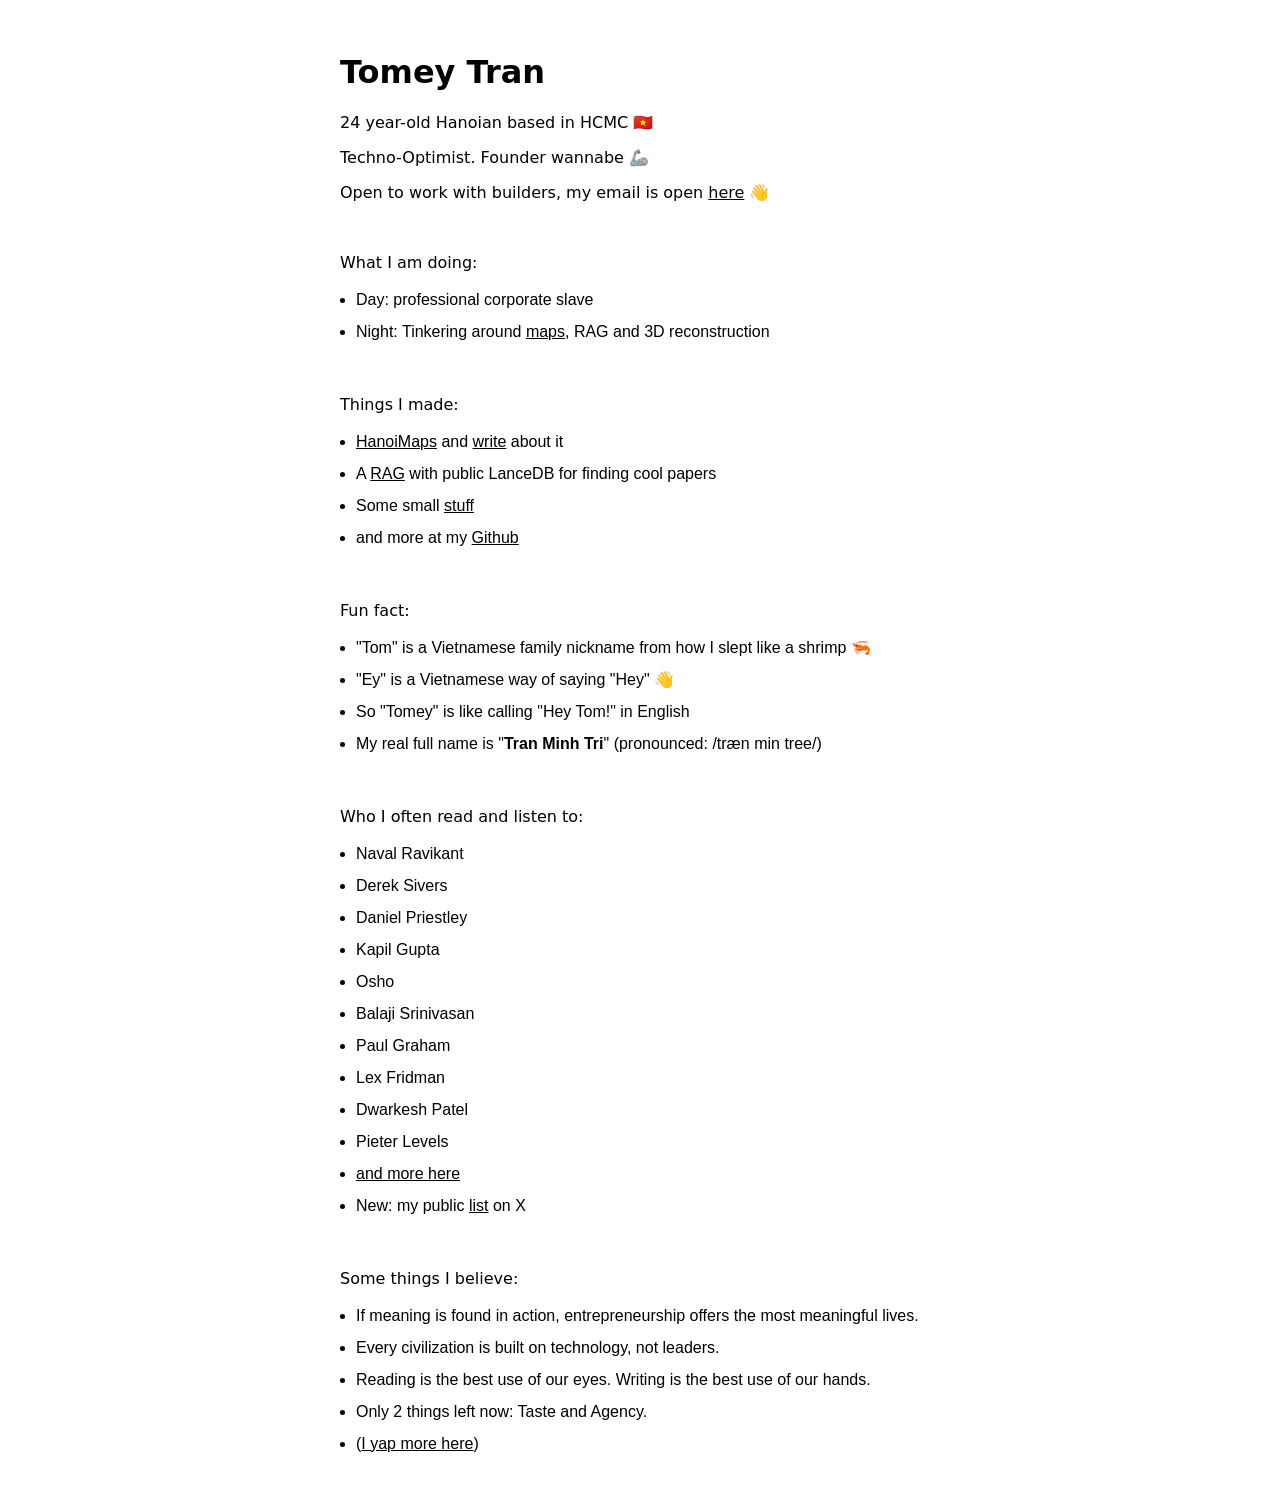
<file: index.html>
<!DOCTYPE html>
<html lang="en">
  <head>
    <meta charset="UTF-8" />
    <meta name="viewport" content="width=device-width, initial-scale=1.0" />
    <title>Tomey Tran — Hanoian Indie Hacker, Coder, and Writer</title>
    <meta
      name="description"
      content="Hi, I'm Tomey Tran, a Hanoian indie hacker who designs, codes, and writes. Explore my tech projects, historical maps, and thoughts on entrepreneurship."
    />
    <meta
      name="keywords"
      content="Tomey Tran, Indie Hacker, Vietnam, Hanoi, Tech Projects, French Colonial Villas Map, Chrome Extension, Vietnamese Developer"
    />
    <meta name="author" content="Tomey Tran" />
    <meta name="robots" content="index, follow" />

    <!-- Favicon -->
    <link rel="icon" type="image/png" href="/favicon.png" />

    <!-- Canonical URL -->
    <link rel="canonical" href="https://tmtri3102.github.io" />

    <!-- DNS Prefetch -->
    <link rel="dns-prefetch" href="//x.com" />
    <link rel="dns-prefetch" href="//github.com" />

    <!-- Preload critical image -->
    <link
      rel="preload"
      as="image"
      href="https://pbs.twimg.com/profile_images/1937166294333186048/-cN_wAtL_400x400.jpg"
      type="image/jpeg"
    />

    <!-- Open Graph -->
    <meta
      property="og:title"
      content="Tomey Tran — Indie Hacker & Techno-Optimist from Hanoi"
    />
    <meta
      property="og:description"
      content="A Vietnamese maker who designs, codes, and writes. See my projects and tech musings."
    />
    <meta
      property="og:image"
      content="https://pbs.twimg.com/profile_images/1937166294333186048/-cN_wAtL_400x400.jpg"
    />
    <meta property="og:url" content="https://tmtri3102.github.io" />
    <meta property="og:type" content="website" />
    <meta property="og:site_name" content="Tomey Tran" />

    <!-- Twitter -->
    <meta name="twitter:card" content="summary_large_image" />
    <meta
      name="twitter:title"
      content="Tomey Tran — Indie Hacker & Techno-Optimist from Hanoi"
    />
    <meta
      name="twitter:description"
      content="Vietnamese maker building useful and beautiful things on the internet."
    />
    <meta
      name="twitter:image"
      content="https://pbs.twimg.com/profile_images/1937166294333186048/-cN_wAtL_400x400.jpg"
    />

    <!-- Structured Data -->
    <script type="application/ld+json">
      {
        "@context": "https://schema.org",
        "@type": "Person",
        "name": "Tomey Tran",
        "url": "https://tmtri3102.github.io",
        "sameAs": ["https://x.com/justtomey", "https://github.com/tmtri3102"],
        "jobTitle": "Indie Hacker",
        "address": {
          "@type": "PostalAddress",
          "addressLocality": "Hanoi",
          "addressCountry": "Vietnam"
        }
      }
    </script>

    <!-- Theme -->
    <meta name="theme-color" content="#ffffff" />
    <link rel="stylesheet" href="style.css" />
  </head>
  <body>
    <div class="container">
      <h1>Tomey Tran</h1>
      <p><span id="age"></span> year-old Hanoian based in HCMC 🇻🇳</p>
      <script>
        document.getElementById("age").textContent =
          new Date().getFullYear() - 2002;
      </script>
      <p>Techno-Optimist. Founder wannabe 🦾</p>
      <p>
        Open to work with builders, my email is open
        <a
          target="_blank"
          href="https://mail.google.com/mail/u/0/?fs=1&source=mailto&tf=cm&to=tomtran.creator@gmail.com"
          target="_blank"
          ><u>here</u></a
        >
        👋
      </p>
      <br />
      <p>What I am doing:</p>
      <ul>
        <li>Day: professional corporate slave</li>
        <li>
          Night: Tinkering around
          <a href="https://hanoimaps.github.io" target="_blank"><u>maps</u></a
          >, RAG and 3D reconstruction
        </li>
      </ul>
      <br />
      <p>Things I made:</p>
      <ul>
        <li>
          <a href="https://linktr.ee/villasmap" target="_blank"
            ><u>HanoiMaps</u></a
          >
          and
          <a href="https://www.threads.com/@tomeyinhanoi" target="_blank"
            ><u>write</u></a
          >
          about it
        </li>
        <li>
          A
          <a
            href="https://github.com/tmtri3102/rag-3dreconstruction"
            target="_blank"
            ><u>RAG</u></a
          >
          with public LanceDB for finding cool papers
        </li>
        <li>
          Some small
          <a
            href="https://www.linkedin.com/feed/update/urn:li:activity:7419676209694879744/?originTrackingId=fITHdWBeL1Bhy4TXLXtwOQ%3D%3D"
            target="_blank"
            ><u>stuff</u></a
          >
        </li>
        <li>
          and more at my
          <a
            href="https://github.com/tmtri3102?tab=repositories&q=&type=public&language=&sort="
            target="_blank"
            ><u>Github</u></a
          >
        </li>
      </ul>
      <br />
      <p>Fun fact:</p>
      <ul>
        <li>
          "Tom" is a Vietnamese family nickname from how I slept like a shrimp
          🦐
        </li>
        <li>"Ey" is a Vietnamese way of saying "Hey" 👋</li>
        <li>So "Tomey" is like calling "Hey Tom!" in English</li>
        <li>
          My real full name is "<strong>Tran Minh Tri</strong>" (pronounced:
          /træn min tree/)
        </li>
      </ul>
      <br />
      <p>Who I often read and listen to:</p>
      <ul>
        <li>Naval Ravikant</li>
        <li>Derek Sivers</li>
        <li>Daniel Priestley</li>
        <li>Kapil Gupta</li>
        <li>Osho</li>
        <li>Balaji Srinivasan</li>
        <li>Paul Graham</li>
        <li>Lex Fridman</li>
        <li>Dwarkesh Patel</li>
        <li>Pieter Levels</li>
        <li>
          <u>
            <a href="https://x.com/justtomey/following" target="_blank"
              >and more here</a
            ></u
          >
        </li>
        <li>
          New: my public
          <a
            href="https://x.com/i/lists/2023148526084243661?s=20"
            target="_blank"
            ><u>list</u></a
          >
          on X
        </li>
      </ul>
      <br />
      <p>Some things I believe:</p>
      <ul>
        <li>
          If meaning is found in action, entrepreneurship offers the most
          meaningful lives.
        </li>
        <li>Every civilization is built on technology, not leaders.</li>
        <li>
          Reading is the best use of our eyes. Writing is the best use of our
          hands.
        </li>
        <li>Only 2 things left now: Taste and Agency.</li>
        <li>
          (<u
            ><a href="https://x.com/justtomey/" target="_blank"
              >I yap more here</a
            ></u
          >)
        </li>
      </ul>
    </div>
  </body>
</html>
</file>
<file: style.css>
body {
  font-family: system-ui, -apple-system, BlinkMacSystemFont, "Segoe UI", Roboto,
    "Helvetica Neue", Arial, sans-serif;
}
.container {
  max-width: 600px;
  margin: 0 auto;
  padding: 24px;
}
ul {
  padding-left: 1em;
  font-family: sans-serif;
  line-height: 1.5;
}
li {
  margin-bottom: 0.5em;
}
a {
  color: inherit;
  text-decoration: none;
}
a:hover {
  text-decoration: underline;
}
</file>
